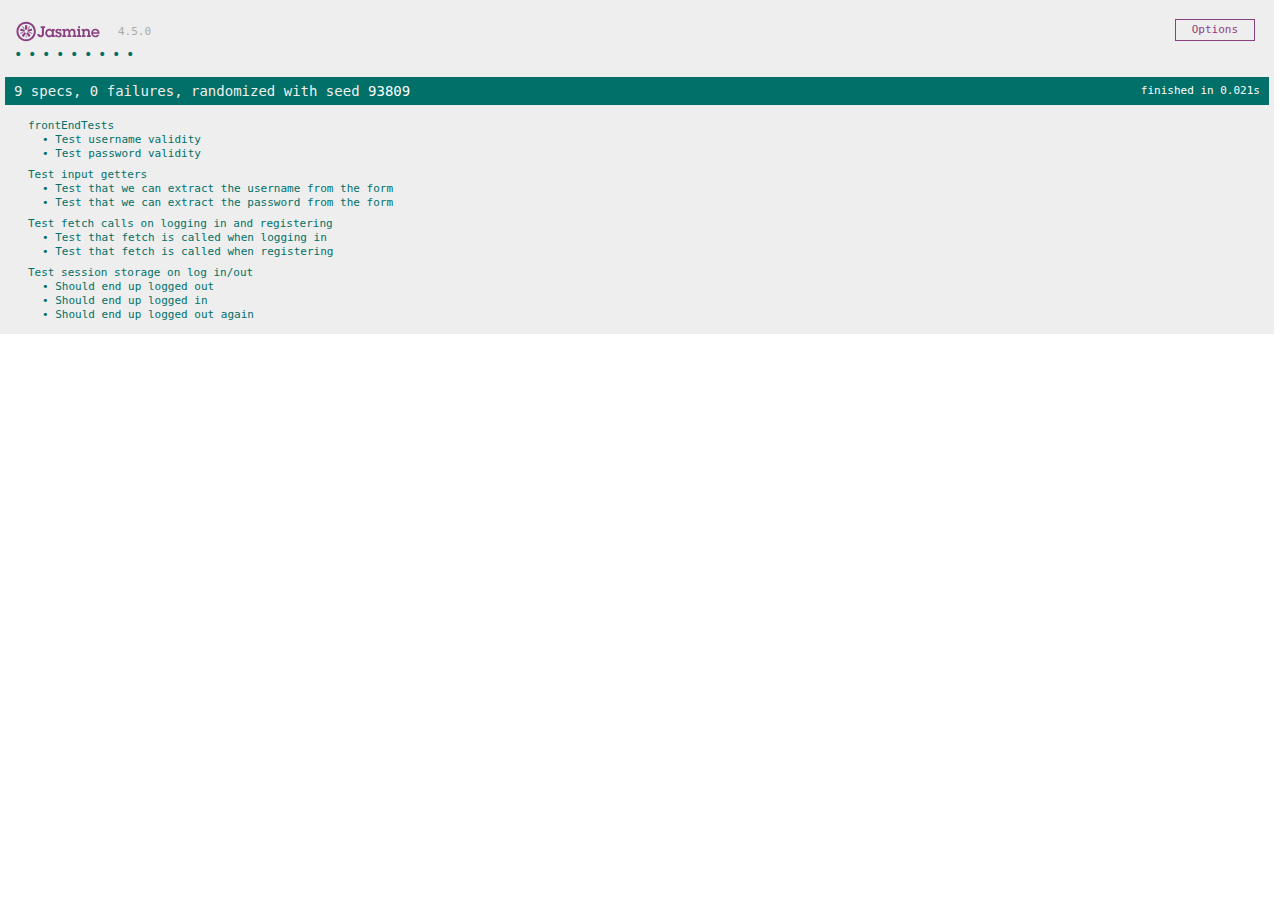
<file: jasmine/SpecRunner.html>
<!DOCTYPE html>
<html>
<head>
  <meta charset="utf-8">
  <title>Jasmine Spec Runner v4.5.0</title>

  <link rel="shortcut icon" type="image/png" href="lib/jasmine-4.5.0/jasmine_favicon.png">
  <link rel="stylesheet" href="lib/jasmine-4.5.0/jasmine.css">

  <!-- include the jquery framework -->
  <script src="lib/jquery-3.6.4.js"></script>

  <script src="lib/jasmine-4.5.0/jasmine.js"></script>
  <script src="lib/jasmine-4.5.0/jasmine-html.js"></script>
  <script src="lib/jasmine-4.5.0/boot0.js"></script>
  <!-- optional: include a file here that configures the Jasmine env -->
  <script src="lib/jasmine-4.5.0/boot1.js"></script>

  <!-- include source files here... -->
  <script src="../src/main/resources/static/javascript/common.js"></script>

  <!-- include spec files here... -->
  <script src="spec/testSpec.js"></script>

</head>

<body>
</body>
</html>
</file>
<file: jasmine/lib/jasmine-4.5.0/jasmine.css>
@charset "UTF-8";
body {
  overflow-y: scroll;
}

.jasmine_html-reporter {
  width: 100%;
  background-color: #eee;
  padding: 5px;
  margin: -8px;
  font-size: 11px;
  font-family: Monaco, "Lucida Console", monospace;
  line-height: 14px;
  color: #333;
}
.jasmine_html-reporter a {
  text-decoration: none;
}
.jasmine_html-reporter a:hover {
  text-decoration: underline;
}
.jasmine_html-reporter p, .jasmine_html-reporter h1, .jasmine_html-reporter h2, .jasmine_html-reporter h3, .jasmine_html-reporter h4, .jasmine_html-reporter h5, .jasmine_html-reporter h6 {
  margin: 0;
  line-height: 14px;
}
.jasmine_html-reporter .jasmine-banner,
.jasmine_html-reporter .jasmine-symbol-summary,
.jasmine_html-reporter .jasmine-summary,
.jasmine_html-reporter .jasmine-result-message,
.jasmine_html-reporter .jasmine-spec .jasmine-description,
.jasmine_html-reporter .jasmine-spec-detail .jasmine-description,
.jasmine_html-reporter .jasmine-alert .jasmine-bar,
.jasmine_html-reporter .jasmine-stack-trace {
  padding-left: 9px;
  padding-right: 9px;
}
.jasmine_html-reporter .jasmine-banner {
  position: relative;
}
.jasmine_html-reporter .jasmine-banner .jasmine-title {
  background: url("[data-uri]") no-repeat;
  background: url("[data-uri]") no-repeat, none;
  background-size: 100%;
  display: block;
  float: left;
  width: 90px;
  height: 25px;
}
.jasmine_html-reporter .jasmine-banner .jasmine-version {
  margin-left: 14px;
  position: relative;
  top: 6px;
}
.jasmine_html-reporter #jasmine_content {
  position: fixed;
  right: 100%;
}
.jasmine_html-reporter .jasmine-version {
  color: #aaa;
}
.jasmine_html-reporter .jasmine-banner {
  margin-top: 14px;
}
.jasmine_html-reporter .jasmine-duration {
  color: #fff;
  float: right;
  line-height: 28px;
  padding-right: 9px;
}
.jasmine_html-reporter .jasmine-symbol-summary {
  overflow: hidden;
  margin: 14px 0;
}
.jasmine_html-reporter .jasmine-symbol-summary li {
  display: inline-block;
  height: 10px;
  width: 14px;
  font-size: 16px;
}
.jasmine_html-reporter .jasmine-symbol-summary li.jasmine-passed {
  font-size: 14px;
}
.jasmine_html-reporter .jasmine-symbol-summary li.jasmine-passed:before {
  color: #007069;
  content: "•";
}
.jasmine_html-reporter .jasmine-symbol-summary li.jasmine-failed {
  line-height: 9px;
}
.jasmine_html-reporter .jasmine-symbol-summary li.jasmine-failed:before {
  color: #ca3a11;
  content: "×";
  font-weight: bold;
  margin-left: -1px;
}
.jasmine_html-reporter .jasmine-symbol-summary li.jasmine-excluded {
  font-size: 14px;
}
.jasmine_html-reporter .jasmine-symbol-summary li.jasmine-excluded:before {
  color: #bababa;
  content: "•";
}
.jasmine_html-reporter .jasmine-symbol-summary li.jasmine-excluded-no-display {
  font-size: 14px;
  display: none;
}
.jasmine_html-reporter .jasmine-symbol-summary li.jasmine-pending {
  line-height: 17px;
}
.jasmine_html-reporter .jasmine-symbol-summary li.jasmine-pending:before {
  color: #ba9d37;
  content: "*";
}
.jasmine_html-reporter .jasmine-symbol-summary li.jasmine-empty {
  font-size: 14px;
}
.jasmine_html-reporter .jasmine-symbol-summary li.jasmine-empty:before {
  color: #ba9d37;
  content: "•";
}
.jasmine_html-reporter .jasmine-run-options {
  float: right;
  margin-right: 5px;
  border: 1px solid #8a4182;
  color: #8a4182;
  position: relative;
  line-height: 20px;
}
.jasmine_html-reporter .jasmine-run-options .jasmine-trigger {
  cursor: pointer;
  padding: 8px 16px;
}
.jasmine_html-reporter .jasmine-run-options .jasmine-payload {
  position: absolute;
  display: none;
  right: -1px;
  border: 1px solid #8a4182;
  background-color: #eee;
  white-space: nowrap;
  padding: 4px 8px;
}
.jasmine_html-reporter .jasmine-run-options .jasmine-payload.jasmine-open {
  display: block;
}
.jasmine_html-reporter .jasmine-bar {
  line-height: 28px;
  font-size: 14px;
  display: block;
  color: #eee;
}
.jasmine_html-reporter .jasmine-bar.jasmine-failed, .jasmine_html-reporter .jasmine-bar.jasmine-errored {
  background-color: #ca3a11;
  border-bottom: 1px solid #eee;
}
.jasmine_html-reporter .jasmine-bar.jasmine-passed {
  background-color: #007069;
}
.jasmine_html-reporter .jasmine-bar.jasmine-incomplete {
  background-color: #bababa;
}
.jasmine_html-reporter .jasmine-bar.jasmine-skipped {
  background-color: #bababa;
}
.jasmine_html-reporter .jasmine-bar.jasmine-warning {
  margin-top: 14px;
  margin-bottom: 14px;
  background-color: #ba9d37;
  color: #333;
}
.jasmine_html-reporter .jasmine-bar.jasmine-menu {
  background-color: #fff;
  color: #aaa;
}
.jasmine_html-reporter .jasmine-bar.jasmine-menu a {
  color: #333;
}
.jasmine_html-reporter .jasmine-bar a {
  color: white;
}
.jasmine_html-reporter.jasmine-spec-list .jasmine-bar.jasmine-menu.jasmine-failure-list,
.jasmine_html-reporter.jasmine-spec-list .jasmine-results .jasmine-failures {
  display: none;
}
.jasmine_html-reporter.jasmine-failure-list .jasmine-bar.jasmine-menu.jasmine-spec-list,
.jasmine_html-reporter.jasmine-failure-list .jasmine-summary {
  display: none;
}
.jasmine_html-reporter .jasmine-results {
  margin-top: 14px;
}
.jasmine_html-reporter .jasmine-summary {
  margin-top: 14px;
}
.jasmine_html-reporter .jasmine-summary ul {
  list-style-type: none;
  margin-left: 14px;
  padding-top: 0;
  padding-left: 0;
}
.jasmine_html-reporter .jasmine-summary ul.jasmine-suite {
  margin-top: 7px;
  margin-bottom: 7px;
}
.jasmine_html-reporter .jasmine-summary li.jasmine-passed a {
  color: #007069;
}
.jasmine_html-reporter .jasmine-summary li.jasmine-failed a {
  color: #ca3a11;
}
.jasmine_html-reporter .jasmine-summary li.jasmine-empty a {
  color: #ba9d37;
}
.jasmine_html-reporter .jasmine-summary li.jasmine-pending a {
  color: #ba9d37;
}
.jasmine_html-reporter .jasmine-summary li.jasmine-excluded a {
  color: #bababa;
}
.jasmine_html-reporter .jasmine-specs li.jasmine-passed a:before {
  content: "• ";
}
.jasmine_html-reporter .jasmine-specs li.jasmine-failed a:before {
  content: "× ";
}
.jasmine_html-reporter .jasmine-specs li.jasmine-empty a:before {
  content: "* ";
}
.jasmine_html-reporter .jasmine-specs li.jasmine-pending a:before {
  content: "• ";
}
.jasmine_html-reporter .jasmine-specs li.jasmine-excluded a:before {
  content: "• ";
}
.jasmine_html-reporter .jasmine-description + .jasmine-suite {
  margin-top: 0;
}
.jasmine_html-reporter .jasmine-suite {
  margin-top: 14px;
}
.jasmine_html-reporter .jasmine-suite a {
  color: #333;
}
.jasmine_html-reporter .jasmine-failures .jasmine-spec-detail {
  margin-bottom: 28px;
}
.jasmine_html-reporter .jasmine-failures .jasmine-spec-detail .jasmine-description {
  background-color: #ca3a11;
  color: white;
}
.jasmine_html-reporter .jasmine-failures .jasmine-spec-detail .jasmine-description a {
  color: white;
}
.jasmine_html-reporter .jasmine-result-message {
  padding-top: 14px;
  color: #333;
  white-space: pre-wrap;
}
.jasmine_html-reporter .jasmine-result-message span.jasmine-result {
  display: block;
}
.jasmine_html-reporter .jasmine-stack-trace {
  margin: 5px 0 0 0;
  max-height: 224px;
  overflow: auto;
  line-height: 18px;
  color: #666;
  border: 1px solid #ddd;
  background: white;
  white-space: pre;
}
.jasmine_html-reporter .jasmine-expander a {
  display: block;
  margin-left: 14px;
  color: blue;
  text-decoration: underline;
}
.jasmine_html-reporter .jasmine-expander-contents {
  display: none;
}
.jasmine_html-reporter .jasmine-expanded {
  padding-bottom: 10px;
}
.jasmine_html-reporter .jasmine-expanded .jasmine-expander-contents {
  display: block;
  margin-left: 14px;
  padding: 5px;
}
.jasmine_html-reporter .jasmine-debug-log {
  margin: 5px 0 0 0;
  padding: 5px;
  color: #666;
  border: 1px solid #ddd;
  background: white;
}
.jasmine_html-reporter .jasmine-debug-log table {
  border-spacing: 0;
}
.jasmine_html-reporter .jasmine-debug-log table, .jasmine_html-reporter .jasmine-debug-log th, .jasmine_html-reporter .jasmine-debug-log td {
  border: 1px solid #ddd;
}
</file>
